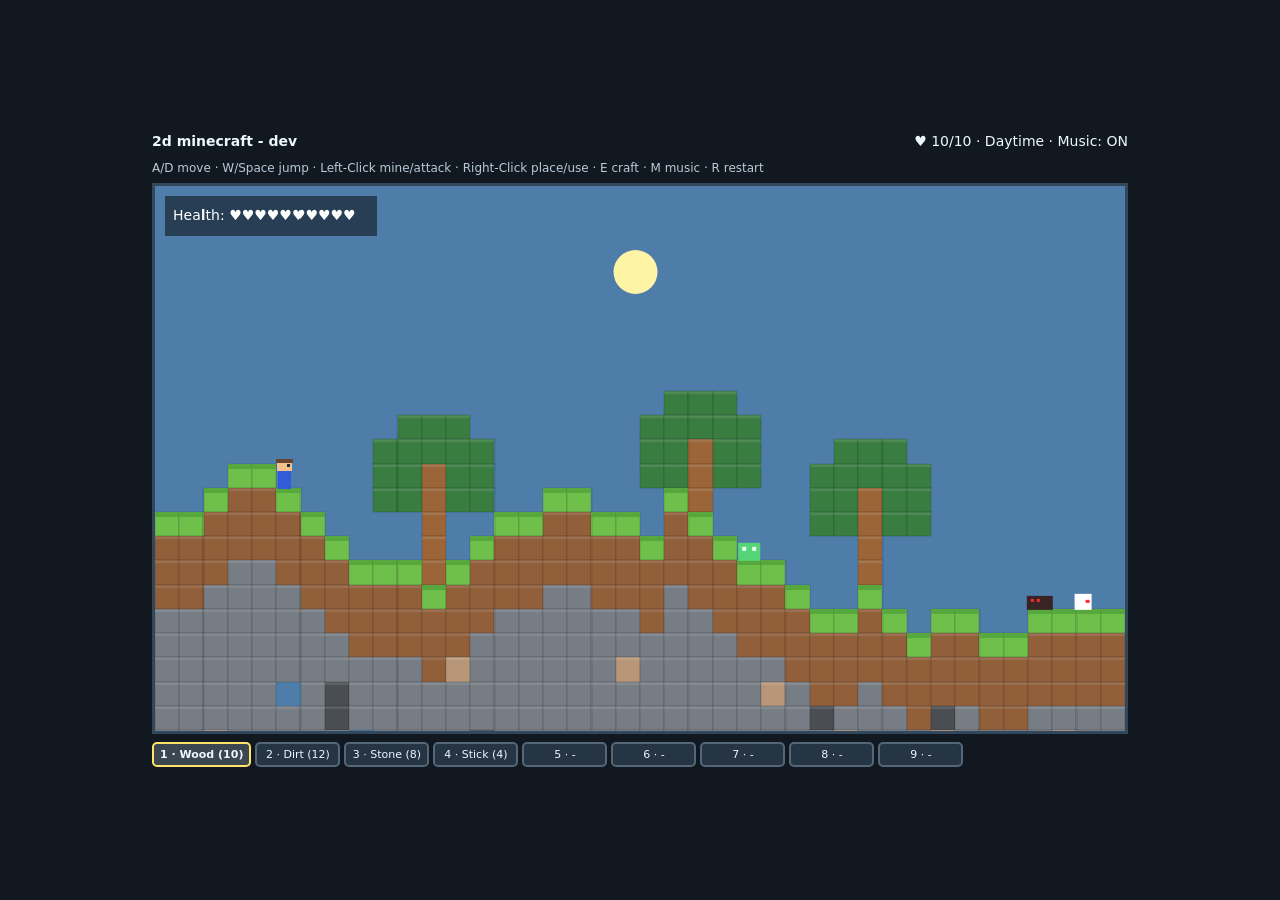
<file: 2dminecraft.html>
<!doctype html>
<html lang="en">
<head>
<meta charset="utf-8">
<meta name="viewport" content="width=device-width, initial-scale=1">
<title>2d minecraft - dev</title>
<style>
  * { box-sizing: border-box; }
  body {
    margin: 0; background: #121820; color: #eef6ff;
    font: 14px system-ui, sans-serif; display: grid; place-items: center;
    min-height: 100vh; user-select: none;
  }
  #wrap { width: min(100vw, 1000px); padding: 12px; position: relative; }
  #top {
    display: flex; justify-content: space-between; gap: 12px;
    align-items: center; margin-bottom: 8px; flex-wrap: wrap;
  }
  #help { color: #b9cad8; font-size: 12px; }
  canvas {
    display: block; width: 100%; height: auto; background: #80c9ed;
    border: 3px solid #31485c; image-rendering: pixelated;
    cursor: crosshair;
  }
  #bar { display:flex; gap:4px; margin-top:8px; flex-wrap: wrap; }
  .slot {
    border:2px solid #536779; background:#253544; padding:4px 6px;
    min-width:85px; border-radius:5px; text-align: center; font-size: 11px;
  }
  .slot.sel { border-color:#ffe36b; background:#3a4650; font-weight: bold; }
  
  /* Crafting Overlay */
  #craft-menu {
    position: absolute; top: 50px; left: 50%; transform: translateX(-50%);
    width: 90%; max-width: 600px; background: rgba(23, 33, 43, 0.95);
    border: 3px solid #536779; border-radius: 8px; padding: 16px;
    display: none; box-shadow: 0 10px 30px rgba(0,0,0,0.5); z-index: 10;
  }
  #craft-menu.open { display: block; }
  #craft-menu h2 { margin: 0 0 12px 0; font-size: 18px; color: #ffe36b; text-align: center; }
  .craft-grid { display: grid; grid-template-columns: repeat(auto-fill, minmax(130px, 1fr)); gap: 8px; }
  .craft-btn {
    background: #253544; border: 1px solid #536779; color: #fff; padding: 8px;
    border-radius: 4px; cursor: pointer; text-align: center; font-size: 12px;
  }
  .craft-btn:hover { background: #3a4650; border-color: #ffe36b; }
  .craft-btn.disabled { opacity: 0.4; cursor: not-allowed; border-color: #444; }
  .craft-cost { font-size: 10px; color: #b9cad8; margin-top: 4px; }
</style>
</head>
<body>
<div id="wrap">
  <div id="top">
    <strong>2d minecraft - dev</strong>
    <span id="status"></span>
    <span id="help">A/D move · W/Space jump · Left-Click mine/attack · Right-Click place/use · E craft · M music · R restart</span>
  </div>
  <canvas id="game" width="960" height="540"></canvas>
  <div id="bar"></div>

  <div id="craft-menu">
    <h2>🛠️ Crafting Bench</h2>
    <div class="craft-grid" id="craft-grid"></div>
  </div>
</div>

<script>
(() => {
  const canvas = document.getElementById("game");
  const ctx = canvas.getContext("2d");
  const status = document.getElementById("status");
  const bar = document.getElementById("bar");
  const craftMenu = document.getElementById("craft-menu");
  const craftGrid = document.getElementById("craft-grid");

  const S = 24, W = 180, H = 70;
  
  // Tile Definitions
  const TILE = { AIR:0, GRASS:1, DIRT:2, STONE:3, WOOD:4, LEAVES:5, COAL:6, IRON:7, FURNACE:8 };
  const tileColors = {
    [TILE.GRASS]: "#6fbf4b", [TILE.DIRT]: "#91603b", [TILE.STONE]: "#777d84",
    [TILE.WOOD]: "#9b6538", [TILE.LEAVES]: "#397d41", [TILE.COAL]: "#4a4e52",
    [TILE.IRON]: "#b89778", [TILE.FURNACE]: "#575d63"
  };

  // Item Registry
  const ITEMS = {
    grass: { name: "Grass", block: TILE.GRASS },
    dirt: { name: "Dirt", block: TILE.DIRT },
    stone: { name: "Stone", block: TILE.STONE },
    wood: { name: "Wood", block: TILE.WOOD },
    furnace: { name: "Furnace", block: TILE.FURNACE },
    
    coal: { name: "Coal" },
    raw_iron: { name: "Raw Iron" },
    iron_ingot: { name: "Iron Ingot" },
    string: { name: "String" },
    feather: { name: "Feather" },
    stick: { name: "Stick" },
    raw_beef: { name: "Raw Beef", food: 3 },

    wood_pick: { name: "Wood Pick", tool: "pick", tier: 1 },
    stone_pick: { name: "Stone Pick", tool: "pick", tier: 2 },
    iron_pick: { name: "Iron Pick", tool: "pick", tier: 3 },
    wood_sword: { name: "Wood Sword", dmg: 2, range: 60 },
    stone_sword: { name: "Stone Sword", dmg: 3.5, range: 65 },
    iron_sword: { name: "Iron Sword", dmg: 5, range: 75 },
    bow: { name: "Bow" },
    arrow: { name: "Arrow", qty: 4 }
  };

  // Recipes
  const RECIPES = [
    { id: "stick", req: { wood: 1 }, yield: 4 },
    { id: "furnace", req: { stone: 8 }, yield: 1 },
    { id: "wood_pick", req: { wood: 3, stick: 2 }, yield: 1 },
    { id: "stone_pick", req: { stone: 3, stick: 2 }, yield: 1 },
    { id: "iron_pick", req: { iron_ingot: 3, stick: 2 }, yield: 1 },
    { id: "wood_sword", req: { wood: 2, stick: 1 }, yield: 1 },
    { id: "stone_sword", req: { stone: 2, stick: 1 }, yield: 1 },
    { id: "iron_sword", req: { iron_ingot: 2, stick: 1 }, yield: 1 },
    { id: "bow", req: { stick: 3, string: 3 }, yield: 1 },
    { id: "arrow", req: { stick: 1, feather: 1, coal: 1 }, yield: 4 }
  ];

  // ==========================================
  // AUDIO & MUSIC ENGINE (Web Audio API)
  // ==========================================
  let audioCtx = null;
  let musicMuted = false;
  let musicStep = 0;
  let musicInterval = null;

  function initAudio() {
    if (!audioCtx) {
      audioCtx = new (window.AudioContext || window.webkitAudioContext)();
      startMusic();
    }
  }

  function playTone(freq, duration, type="square", volume=0.05) {
    if (!audioCtx || musicMuted) return;
    try {
      const osc = audioCtx.createOscillator();
      const gain = audioCtx.createGain();
      osc.type = type;
      osc.frequency.setValueAtTime(freq, audioCtx.currentTime);
      gain.gain.setValueAtTime(volume, audioCtx.currentTime);
      gain.gain.exponentialRampToValueAtTime(0.001, audioCtx.currentTime + duration);
      osc.connect(gain);
      gain.connect(audioCtx.destination);
      osc.start();
      osc.stop(audioCtx.currentTime + duration);
    } catch(e) {}
  }

  // Sound Effects
  function sfxJump() { playTone(180, 0.15, "square", 0.04); }
  function sfxMine() { playTone(100, 0.08, "triangle", 0.08); }
  function sfxAttack() { playTone(300, 0.1, "sawtooth", 0.05); }
  function sfxEat() { playTone(450, 0.2, "sine", 0.06); }

  // Background Music Melody Sequencer (Chiptune Style Loop)
  const notes = {
    C3: 130.81, E3: 164.81, G3: 196.00, A3: 220.00, B3: 246.94,
    C4: 261.63, D4: 293.66, E4: 329.63, F4: 349.23, G4: 392.00, A4: 440.00
  };
  
  const melody = [
    notes.C4, notes.E4, notes.G4, notes.C4, notes.E4, notes.G4, notes.B3, notes.E4,
    notes.A3, notes.C4, notes.E4, notes.A3, notes.F3, notes.A3, notes.C4, notes.F3,
    notes.C4, notes.E4, notes.G4, notes.C4, notes.D4, notes.F4, notes.A4, notes.D4,
    notes.G3, notes.B3, notes.D4, notes.G3, notes.C4, null,     notes.G3, null
  ];

  function startMusic() {
    if (musicInterval) clearInterval(musicInterval);
    musicInterval = setInterval(() => {
      if (dead || musicMuted) return;
      const note = melody[musicStep % melody.length];
      if (note) playTone(note, 0.2, "triangle", 0.02);
      musicStep++;
    }, 220);
  }

  // ==========================================
  // GAME CODE
  // ==========================================
  const world = Array.from({length:H}, () => Array(W).fill(0));
  const heights = [];
  const keys = {};
  let selected = 0, cameraX = 0, cameraY = 0, tick = 0;
  let hp = 10, maxHp = 10, dead = false, craftingOpen = false;
  
  const inventory = { wood: 10, dirt: 12, stone: 8, stick: 4 };
  const hotbar = ["wood", "dirt", "stone", "stick", null, null, null, null, null];

  const mobs = [];
  const arrows = [];
  const player = { x: 120, y: 100, w: 17, h: 30, vx: 0, vy: 0, grounded:false, facing:1, hurt:0 };

  function rnd(n) { return Math.floor(Math.random()*n); }

  function makeWorld() {
    let h = 26;
    for (let x=0; x<W; x++) {
      h += Math.random()*3 - 1.5;
      h = Math.max(18, Math.min(34, h));
      heights[x] = Math.round(h);
      for (let y=0; y<H; y++) {
        if (y < heights[x]) world[y][x] = TILE.AIR;
        else if (y === heights[x]) world[y][x] = TILE.GRASS;
        else if (y < heights[x]+4) world[y][x] = TILE.DIRT;
        else {
          const r = Math.random();
          if (r < 0.04) world[y][x] = TILE.COAL;
          else if (r < 0.075) world[y][x] = TILE.IRON;
          else world[y][x] = TILE.STONE;
        }
      }
      for (let y=heights[x]+7; y<H-3; y++)
        if (Math.random() < .035) world[y][x] = TILE.AIR;
    }

    for (let x=5; x<W-5; x++) {
      if (Math.random() < .09) {
        const ground = heights[x], trunk = 3+rnd(3);
        for (let y=ground-1; y>ground-1-trunk; y--) world[y][x] = TILE.WOOD;
        const top = ground-trunk;
        for (let yy=top-2; yy<=top+1; yy++)
          for (let xx=x-2; xx<=x+2; xx++)
            if (xx>=0 && xx<W && yy>=0 && Math.abs(xx-x)+Math.abs(yy-top)<4 && world[yy][xx]===TILE.AIR)
              world[yy][xx] = TILE.LEAVES;
      }
    }
  }

  function tileAt(tx,ty) {
    if (tx<0 || tx>=W || ty>=H) return TILE.STONE;
    if (ty<0) return TILE.AIR;
    return world[ty][tx];
  }
  function solid(id) { return id !== TILE.AIR && id !== TILE.LEAVES; }

  function reset() {
    for (const row of world) row.fill(0);
    makeWorld();
    player.x=120; player.y=80; player.vx=player.vy=0;
    hp=10; dead=false; mobs.length=0; arrows.length=0; tick=0;
    
    for (let i=0; i<4; i++) spawnMob("slime", 400+rnd(3000));
    for (let i=0; i<3; i++) spawnMob("spider", 500+rnd(3000));
    for (let i=0; i<5; i++) spawnMob("cow", 300+rnd(3200));
    for (let i=0; i<5; i++) spawnMob("chicken", 300+rnd(3200));
  }

  function spawnMob(type, x) {
    const tx = Math.max(2, Math.min(W-3, Math.floor(x/S)));
    const y = (heights[tx]-2)*S;
    if(type === "slime") mobs.push({ type, x:tx*S, y, w:22, h:18, vx:0, vy:0, hp:3, wait:rnd(100) });
    else if(type === "spider") mobs.push({ type, x:tx*S, y, w:26, h:14, vx:0, vy:0, hp:4, wait:rnd(80) });
    else if(type === "cow") mobs.push({ type, x:tx*S, y, w:28, h:22, vx:0, vy:0, hp:5, wait:rnd(120) });
    else if(type === "chicken") mobs.push({ type, x:tx*S, y, w:16, h:16, vx:0, vy:0, hp:2, wait:rnd(100) });
  }

  function addItem(id, qty=1) {
    inventory[id] = (inventory[id] || 0) + qty;
    if (!hotbar.includes(id)) {
      const emptySlot = hotbar.indexOf(null);
      if (emptySlot !== -1) hotbar[emptySlot] = id;
    }
  }

  function removeItem(id, qty=1) {
    if (!inventory[id]) return;
    inventory[id] -= qty;
    if (inventory[id] <= 0) {
      delete inventory[id];
      const slot = hotbar.indexOf(id);
      if (slot !== -1) hotbar[slot] = null;
    }
  }

  function collides(x,y,w,h) {
    const l=Math.floor(x/S), r=Math.floor((x+w-1)/S);
    const t=Math.floor(y/S), b=Math.floor((y+h-1)/S);
    for(let ty=t;ty<=b;ty++) for(let tx=l;tx<=r;tx++)
      if(solid(tileAt(tx,ty))) return true;
    return false;
  }

  function moveBody(o, dx, dy) {
    o.x += dx;
    if(collides(o.x,o.y,o.w,o.h)) { o.x -= dx; o.vx=0; }
    o.y += dy;
    if(collides(o.x,o.y,o.w,o.h)) {
      o.y -= dy;
      if(dy>0) o.grounded=true;
      o.vy=0;
    }
  }

  function jump() {
    if(player.grounded && !dead) {
      player.vy=-9.5; player.grounded=false;
      sfxJump();
    }
  }

  function getHeldItem() {
    const id = hotbar[selected];
    return id ? { id, ...ITEMS[id] } : null;
  }

  function attackOrAction() {
    if(dead) return;
    const item = getHeldItem();

    if (item && item.id === "bow") {
      if ((inventory["arrow"] || 0) > 0) {
        removeItem("arrow", 1);
        sfxAttack();
        arrows.push({
          x: player.x + player.w/2, y: player.y + 10,
          vx: player.facing * 11, vy: -1.5,
          life: 120
        });
      }
      return;
    }

    const px = player.x + player.w/2, py = player.y + player.h/2;
    let reach = item && item.range ? item.range : 48;
    let damage = item && item.dmg ? item.dmg : 1;

    let target = null, best = reach;
    for (const m of mobs) {
      const d = Math.hypot((m.x+m.w/2)-px, (m.y+m.h/2)-py);
      if (d < best && (m.x-px)*player.facing > -12) { target = m; best = d; }
    }

    sfxAttack();
    if (target) {
      target.hp -= damage;
      target.vx = player.facing * 4; target.vy = -3;
      if (target.hp <= 0) {
        if (target.type === "cow") addItem("raw_beef", 1 + rnd(2));
        if (target.type === "chicken") addItem("feather", 1 + rnd(2));
        if (target.type === "spider") addItem("string", 1 + rnd(2));
        mobs.splice(mobs.indexOf(target), 1);
      }
    }
  }

  function pointerTile(e) {
    const r=canvas.getBoundingClientRect();
    const sx=(e.clientX-r.left)*canvas.width/r.width;
    const sy=(e.clientY-r.top)*canvas.height/r.height;
    return {x:Math.floor((sx+cameraX)/S), y:Math.floor((sy+cameraY)/S)};
  }

  canvas.addEventListener("contextmenu", e=>e.preventDefault());
  canvas.addEventListener("mousedown", e=>{
    initAudio();
    if(dead || craftingOpen) return;
    const p=pointerTile(e);
    if(p.x<0||p.x>=W||p.y<0||p.y>=H) return;

    if(e.button===0) {
      const px=player.x+player.w/2, py=player.y+player.h/2;
      const bx=p.x*S+S/2, by=p.y*S+S/2;
      
      if (Math.hypot(px-bx, py-by) < 130) {
        const id=world[p.y][p.x];
        if(id!==TILE.AIR) {
          const held = getHeldItem();
          const pickTier = held && held.tool === "pick" ? held.tier : 0;
          if (id === TILE.IRON && pickTier < 2) return;

          world[p.y][p.x] = TILE.AIR;
          sfxMine();
          if (id === TILE.GRASS) addItem("dirt");
          else if (id === TILE.DIRT) addItem("dirt");
          else if (id === TILE.STONE) addItem("stone");
          else if (id === TILE.WOOD) addItem("wood");
          else if (id === TILE.COAL) addItem("coal");
          else if (id === TILE.IRON) addItem("raw_iron");
          else if (id === TILE.FURNACE) addItem("furnace");
        } else {
          attackOrAction();
        }
      }
    } else if(e.button===2) {
      const held = getHeldItem();
      if (!held) return;

      if (held.food && hp < maxHp) {
        hp = Math.min(maxHp, hp + held.food);
        removeItem(held.id, 1);
        sfxEat();
        return;
      }

      if (world[p.y][p.x] === TILE.FURNACE) {
        if ((inventory["raw_iron"] || 0) > 0 && (inventory["coal"] || 0) > 0) {
          removeItem("raw_iron", 1);
          removeItem("coal", 1);
          addItem("iron_ingot", 1);
          sfxMine();
        }
        return;
      }

      if (held.block) {
        const px=player.x+player.w/2, py=player.y+player.h/2;
        const bx=p.x*S+S/2, by=p.y*S+S/2;
        if(world[p.y][p.x]===TILE.AIR && Math.hypot(px-bx,py-by)<130 &&
           !(p.x*S<player.x+player.w && (p.x+1)*S>player.x &&
             p.y*S<player.y+player.h && (p.y+1)*S>player.y)) {
          world[p.y][p.x] = held.block;
          removeItem(held.id, 1);
          sfxMine();
        }
      }
    }
  });

  addEventListener("keydown", e=>{
    initAudio();
    const k = e.key.toLowerCase();
    keys[k] = true;
    if([" ","arrowup","arrowleft","arrowright"].includes(k)) e.preventDefault();
    if(e.repeat) return;
    if(k===" "||k==="w"||k==="arrowup") jump();
    if(k==="r") reset();
    if(k==="e") toggleCrafting();
    if(k==="m") { musicMuted = !musicMuted; }
    if("123456789".includes(k)) { selected = Number(k)-1; updateBar(); }
  });
  addEventListener("keyup", e=>keys[e.key.toLowerCase()]=false);

  function toggleCrafting() {
    craftingOpen = !craftingOpen;
    craftMenu.classList.toggle("open", craftingOpen);
    if(craftingOpen) renderCrafting();
  }

  function renderCrafting() {
    craftGrid.innerHTML = "";
    RECIPES.forEach(r => {
      const item = ITEMS[r.id];
      let canCraft = true;
      let costStr = [];

      for (const [reqId, qty] of Object.entries(r.req)) {
        const have = inventory[reqId] || 0;
        costStr.push(`${qty} ${ITEMS[reqId].name}`);
        if (have < qty) canCraft = false;
      }

      const btn = document.createElement("div");
      btn.className = `craft-btn ${canCraft ? "" : "disabled"}`;
      btn.innerHTML = `<strong>${item.name}</strong> (x${r.yield || 1})<div class="craft-cost">${costStr.join(", ")}</div>`;
      
      if (canCraft) {
        btn.onclick = () => {
          for (const [reqId, qty] of Object.entries(r.req)) removeItem(reqId, qty);
          addItem(r.id, r.yield || 1);
          sfxEat();
          renderCrafting();
          updateBar();
        };
      }
      craftGrid.appendChild(btn);
    });
  }

  function updateBar() {
    bar.innerHTML="";
    hotbar.forEach((id, i)=>{
      const d=document.createElement("div");
      d.className="slot"+(i===selected?" sel":"");
      const item = id ? ITEMS[id] : null;
      const count = id ? (inventory[id] || 0) : 0;
      d.textContent = item ? `${i+1} · ${item.name} (${count})` : `${i+1} · -`;
      bar.appendChild(d);
    });
  }

  function update() {
    tick++;
    if(!dead) {
      const left=keys.a||keys.arrowleft, right=keys.d||keys.arrowright;
      player.vx=(right?2.8:0)-(left?2.8:0);
      if(player.vx) player.facing=Math.sign(player.vx);
      player.vy=Math.min(11,player.vy+.42);
      player.grounded=false;
      moveBody(player,player.vx,0);
      moveBody(player,0,player.vy);
      if(player.y>H*S) { hp=0; dead=true; }

      for(const m of mobs) {
        m.wait--;
        if(m.wait<=0) {
          if (m.type === "slime" || m.type === "spider") {
            m.vx = Math.sign(player.x - m.x) * (m.type === "spider" ? 1.8 : 1.2);
            if (m.type === "spider" && collides(m.x + m.vx*5, m.y, m.w, m.h)) m.vy = -6;
          } else {
            m.vx = (Math.random() - 0.5) * 1.5;
          }
          m.wait = 40 + rnd(80);
        }
        m.vy = Math.min(10, m.vy + .4);
        moveBody(m, m.vx, m.vy);

        if ((m.type === "slime" || m.type === "spider") &&
            Math.abs(player.x-m.x)<22 && Math.abs(player.y-m.y)<22 && player.hurt<=0) {
          hp -= (m.type === "spider" ? 2 : 1);
          player.hurt = 50; player.vy = -5; player.vx = player.x < m.x ? -4 : 4;
          sfxAttack();
          if(hp<=0) dead=true;
        }
      }

      for (let i = arrows.length - 1; i >= 0; i--) {
        const a = arrows[i];
        a.x += a.vx; a.y += a.vy; a.vy += 0.2; a.life--;

        if (collides(a.x, a.y, 4, 4) || a.life <= 0) {
          arrows.splice(i, 1);
          continue;
        }

        for (const m of mobs) {
          if (a.x > m.x && a.x < m.x + m.w && a.y > m.y && a.y < m.y + m.h) {
            m.hp -= 3; m.vx = Math.sign(a.vx) * 3; m.vy = -2;
            sfxAttack();
            if (m.hp <= 0) {
              if (m.type === "cow") addItem("raw_beef", 1 + rnd(2));
              if (m.type === "chicken") addItem("feather", 1 + rnd(2));
              if (m.type === "spider") addItem("string", 1 + rnd(2));
              mobs.splice(mobs.indexOf(m), 1);
            }
            arrows.splice(i, 1);
            break;
          }
        }
      }

      if(player.hurt>0) player.hurt--;
    }

    cameraX=Math.max(0,Math.min(W*S-canvas.width,player.x-canvas.width/2));
    cameraY=Math.max(0,Math.min(H*S-canvas.height,player.y-canvas.height/2));
    updateBar();
  }

  function draw() {
    const daylight=(Math.sin(tick/600)+1)/2;
    ctx.fillStyle=`rgb(${Math.round(20+daylight*108)},${Math.round(34+daylight*165)},${Math.round(70+daylight*180)})`;
    ctx.fillRect(0,0,canvas.width,canvas.height);

    ctx.fillStyle="#fff3a6";
    ctx.beginPath(); ctx.arc(90+daylight*700,85,22,0,Math.PI*2); ctx.fill();

    const x0=Math.max(0,Math.floor(cameraX/S)), x1=Math.min(W,Math.ceil((cameraX+canvas.width)/S));
    const y0=Math.max(0,Math.floor(cameraY/S)), y1=Math.min(H,Math.ceil((cameraY+canvas.height)/S));
    for(let y=y0;y<y1;y++) for(let x=x0;x<x1;x++) {
      const id=world[y][x]; if(!id) continue;
      const sx=x*S-cameraX, sy=y*S-cameraY;
      ctx.fillStyle = tileColors[id] || "#fff";
      ctx.fillRect(sx,sy,S,S);
      ctx.fillStyle="rgba(255,255,255,.1)"; ctx.fillRect(sx,sy,S,3);
      ctx.strokeStyle="rgba(0,0,0,.15)"; ctx.strokeRect(sx,sy,S,S);
      if(id===TILE.GRASS) { ctx.fillStyle="#56a83c"; ctx.fillRect(sx,sy,S,5); }
    }

    for(const m of mobs) {
      const sx=m.x-cameraX, sy=m.y-cameraY;
      if (m.type === "slime") {
        ctx.fillStyle="#55d676"; ctx.fillRect(sx,sy,m.w,m.h);
        ctx.fillStyle="#eaffef"; ctx.fillRect(sx+4,sy+4,4,4); ctx.fillRect(sx+14,sy+4,4,4);
      } else if (m.type === "spider") {
        ctx.fillStyle="#382424"; ctx.fillRect(sx,sy,m.w,m.h);
        ctx.fillStyle="#ff2b2b"; ctx.fillRect(sx+4,sy+3,3,3); ctx.fillRect(sx+10,sy+3,3,3);
      } else if (m.type === "cow") {
        ctx.fillStyle="#6b462b"; ctx.fillRect(sx,sy,m.w,m.h);
        ctx.fillStyle="#ffffff"; ctx.fillRect(sx+6,sy+4,8,8);
      } else if (m.type === "chicken") {
        ctx.fillStyle="#ffffff"; ctx.fillRect(sx,sy,m.w,m.h);
        ctx.fillStyle="#ff2b2b"; ctx.fillRect(sx+10,sy+6,4,3);
      }
    }

    ctx.fillStyle = "#fff";
    for (const a of arrows) {
      ctx.fillRect(a.x - cameraX, a.y - cameraY, 5, 2);
    }

    if(!player.hurt || Math.floor(tick/5)%2===0) {
      const sx=player.x-cameraX, sy=player.y-cameraY;
      ctx.fillStyle="#315bd8"; ctx.fillRect(sx+2,sy+10,13,20);
      ctx.fillStyle="#f2c18d"; ctx.fillRect(sx+1,sy,15,12);
      ctx.fillStyle="#68452e"; ctx.fillRect(sx,sy,17,4);
      ctx.fillStyle="#182b44"; ctx.fillRect(sx+(player.facing>0?11:4),sy+5,3,3);
    }

    ctx.fillStyle="rgba(0,0,0,.5)"; ctx.fillRect(10,10,210,40);
    ctx.fillStyle="#fff"; ctx.font="14px system-ui";
    ctx.fillText("Health: "+ "♥".repeat(Math.max(0,hp))+"♡".repeat(Math.max(0,10-hp)),18,34);

    if(dead) {
      ctx.fillStyle="rgba(0,0,0,.7)"; ctx.fillRect(0,0,canvas.width,canvas.height);
      ctx.fillStyle="#fff"; ctx.textAlign="center";
      ctx.font="bold 36px system-ui"; ctx.fillText("You Died!",canvas.width/2,canvas.height/2-10);
      ctx.font="16px system-ui"; ctx.fillText("Press R to Respawn",canvas.width/2,canvas.height/2+25);
      ctx.textAlign="left";
    }
    status.textContent=dead?"Game Over":`♥ ${hp}/10 · ${daylight>.35?"Daytime":"Nighttime"} · Music: ${musicMuted?"OFF":"ON"}`;
  }

  function loop() { update(); draw(); requestAnimationFrame(loop); }
  reset(); updateBar(); loop();
})();
</script>
</body>
</html>
</file>
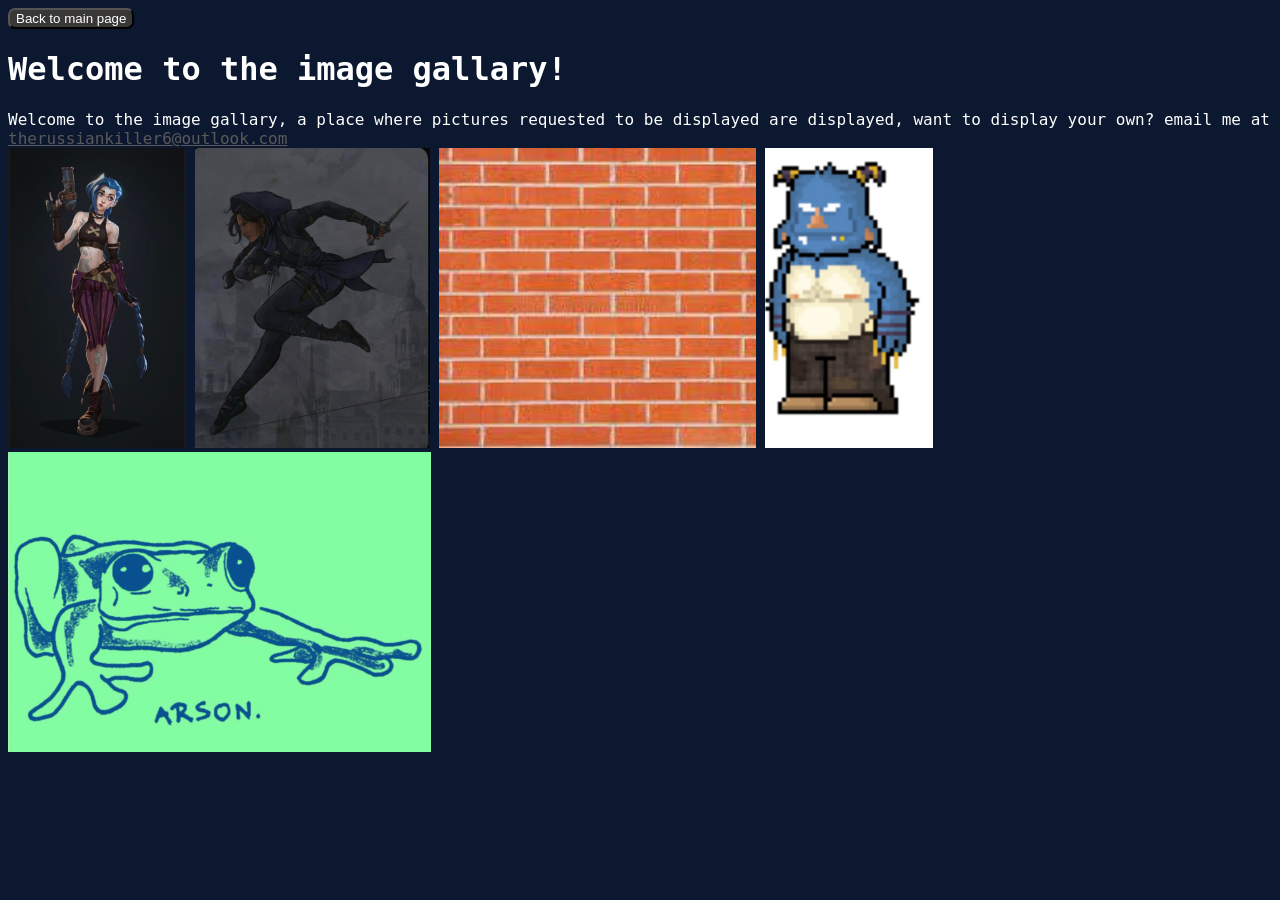
<file: images.html>
<!DOCTYPE html>
<html>
<head>
    <title>My Project</title>
    <link rel="stylesheet" href="style.css">
</head>
<body>
    <a href=https://ruskiboi1.github.io/my-website/index.html><button>Back to main page</button></a>
    <h1>Welcome to the image gallary!</h1>
    <p1>Welcome to the image gallary, a place where pictures requested to be displayed are displayed, want to display your own? email me at <a href="mailto:therussiankiller6@outlook.com">therussiankiller6@outlook.com</a> <br> 
    <img src="images/jinx.jpeg" height="300" alt="if you're seeing this an image of jinx didnt load"> 
    <img src="images/inej.jpeg" height="300" alt="if you're seeing this an image of inej didn't load"> 
    <img src="images/wall.jpeg" height="300" alt=" if you're seeing this an image of a wall didn't load">
    <img src="images/blue.jpeg" height="300" alt="if you're seeing this an image of a blue guy didn't load"> 
    <img src="images/arson.jpeg" height="300" alt="if you're seeing this an image of a frog didn't load">
    
    </p1>
</file>
<file: style.css>
/* Your styles here */

body {
    font-family: 'Monospace';
    background-color: #0c182f;
}

h1 {
    color: #FFFFFF;
}

p1 {
    color: #FFFFFF;
}

p2 {
    color: #FFFFFF;
}

p3 {
    color: #FFFFFF;
}

ul {
    color: #007e61;

}

ol {
    color: #007e61;
}

button {
    color: #ffffff;
    background-color: #3a3737;
    cursor: pointer;
    border-radius: 7px;    
}

a {
    color: #5a5959;
}
</file>
